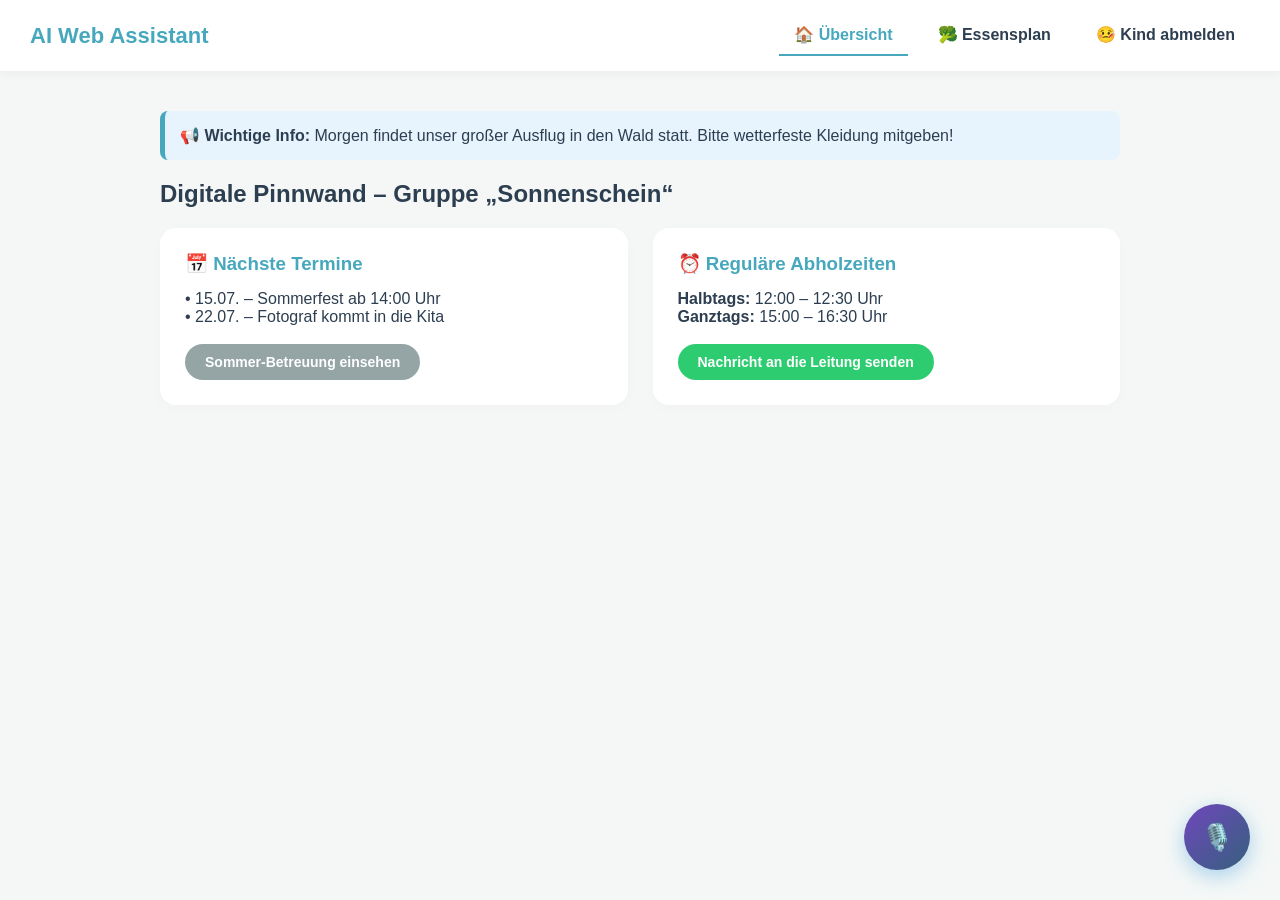
<file: index.html>
<!DOCTYPE html>
<html lang="de">
<head>
    <meta charset="UTF-8">
    <meta name="viewport" content="width=device-width, initial-scale=1.0">
    <title>Website – Übersicht</title>
    <style>
        :root {
            --primary: #47a8bd;
            --primary-hover: #378b9c;
            --success: #2ecc71;
            --text-dark: #2c3e50;
            --bg-light: #f4f7f6;
            --white: #ffffff;
        }
        * { box-sizing: border-box; margin: 0; padding: 0; font-family: 'Segoe UI', sans-serif; }
        body { background-color: var(--bg-light); color: var(--text-dark); padding-bottom: 60px; }

        .navbar {
            background: var(--white); padding: 15px 30px; display: flex;
            justify-content: space-between; align-items: center;
            box-shadow: 0 2px 10px rgba(0,0,0,0.05); position: sticky; top: 0; z-index: 100;
        }
        .brand { font-size: 22px; font-weight: bold; color: var(--primary); }
        .nav-links { display: flex; gap: 15px; }

        .site-link { color: var(--text-dark); background: transparent; text-decoration: none; font-weight: 600; padding: 10px 15px; transition: all 0.2s; }
        .site-link.active-nav { color: var(--primary); border-bottom: 2px solid var(--primary); }
        .site-btn { padding: 10px 20px; border-radius: 30px; font-size: 14px; font-weight: 600; border: none; cursor: pointer; background-color: var(--primary); color: var(--white); transition: all 0.2s; }
        .site-btn:hover { background-color: var(--primary-hover); }

        .page { padding: 40px 20px; max-width: 1000px; margin: 0 auto; }
        .grid { display: grid; grid-template-columns: repeat(auto-fit, minmax(300px, 1fr)); gap: 25px; margin-top: 20px; }
        .card { background: var(--white); padding: 25px; border-radius: 16px; box-shadow: 0 4px 15px rgba(0,0,0,0.02); }
        .card h3 { margin-bottom: 15px; color: var(--primary); }
        .alert-box { background: #e8f4fd; border-left: 5px solid var(--primary); padding: 15px; border-radius: 8px; margin-bottom: 20px; }
    </style>
</head>
<body>

    <!-- NAVIGATIONSLEISTE
         data-ki-hint hilft der generischen KI, mehrdeutige Begriffe (z.B. "Termine")
         der richtigen Seite zuzuordnen, ohne dass das Backend Site-Wissen braucht. -->
    <nav class="navbar">
        <div class="brand">AI Web Assistant</div>
        <div class="nav-links">
            <a id="nav-home" href="index.html" class="site-link active-nav"
               data-ki-hint="Übersichtsseite mit Terminen, Ausflügen, Sommerfest, Fotograf-Termin und Abholzeiten">
               🏠 Übersicht
            </a>
            <a id="nav-essen" href="essen.html" class="site-link"
               data-ki-hint="Essensplan-Seite: hier wird das Mittagessen bestellt oder storniert und vegetarisches Menü gewählt">
               🥦 Essensplan
            </a>
            <a id="nav-abmelden" href="abmelden.html" class="site-link"
               data-ki-hint="Seite zum Krankmelden bzw. Abwesenheit des Kindes eintragen">
               🤒 Kind abmelden
            </a>
        </div>
    </nav>

    <div class="page">
        <div class="alert-box">
            <strong>📢 Wichtige Info:</strong> Morgen findet unser großer Ausflug in den Wald statt. Bitte wetterfeste Kleidung mitgeben!
        </div>

        <h2>Digitale Pinnwand – Gruppe „Sonnenschein“</h2>
        <div class="grid">
            <div class="card">
                <h3>📅 Nächste Termine</h3>
                <p>• 15.07. – Sommerfest ab 14:00 Uhr</p>
                <p>• 22.07. – Fotograf kommt in die Kita</p>
                <br>
                <button id="btn-sommer" class="site-btn" style="background-color: #95a5a6;"
                        data-ki-hint="Zeigt den Sommerbetreuungs-Plan an"
                        onclick="alert('Sommerbetreuungs-Plan geöffnet.')">
                    Sommer-Betreuung einsehen
                </button>
            </div>
            <div class="card">
                <h3>⏰ Reguläre Abholzeiten</h3>
                <p><strong>Halbtags:</strong> 12:00 – 12:30 Uhr</p>
                <p><strong>Ganztags:</strong> 15:00 – 16:30 Uhr</p>
                <br>
                <button id="btn-kontakt" class="site-btn" style="background-color: var(--success);"
                        data-ki-hint="Sendet eine Nachricht an die Kita-Leitung"
                        onclick="alert('Nachricht gesendet!')">
                    Nachricht an die Leitung senden
                </button>
            </div>
        </div>
    </div>

    <!-- Generisches, Site-unabhängiges Plugin. Optional Konfiguration VOR dem Laden:
    <script>window.KI_PLUGIN_CONFIG = { backendUrl: "http://127.0.0.1:8000/befehl-analysieren" };</script>
    -->
    <script src="plugin.js"></script>
</body>
</html>
</file>
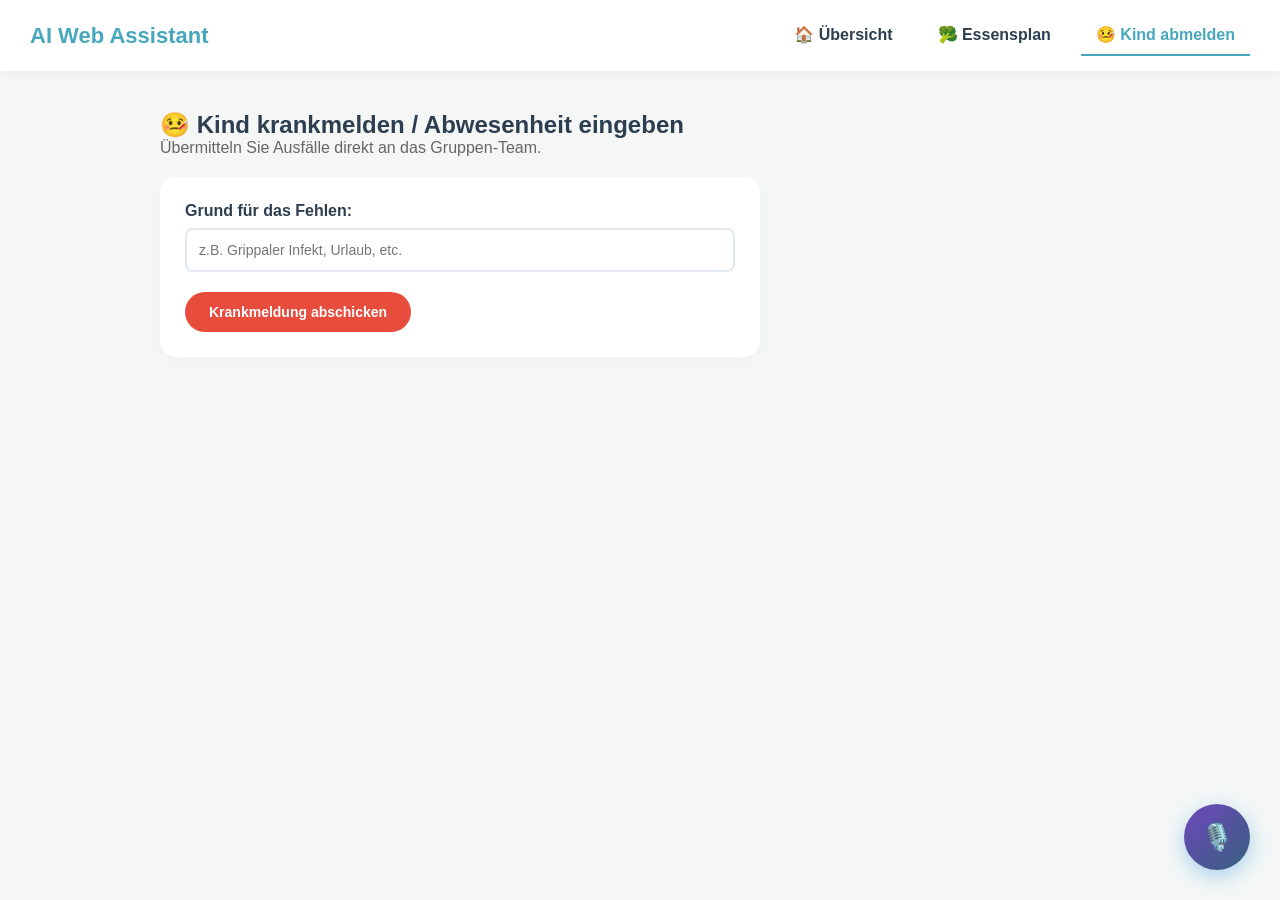
<file: abmelden.html>
<!DOCTYPE html>
<html lang="de">
<head>
    <meta charset="UTF-8">
    <meta name="viewport" content="width=device-width, initial-scale=1.0">
    <title>Kind abmelden</title>
    <style>
        :root {
            --primary: #47a8bd;
            --danger: #e74c3c;
            --text-dark: #2c3e50;
            --bg-light: #f4f7f6;
            --white: #ffffff;
        }
        * { box-sizing: border-box; margin: 0; padding: 0; font-family: 'Segoe UI', sans-serif; }
        body { background-color: var(--bg-light); color: var(--text-dark); padding-bottom: 60px; }

        .navbar { background: var(--white); padding: 15px 30px; display: flex; justify-content: space-between; align-items: center; box-shadow: 0 2px 10px rgba(0,0,0,0.05); }
        .brand { font-size: 22px; font-weight: bold; color: var(--primary); }
        .nav-links { display: flex; gap: 15px; }

        .site-link { color: var(--text-dark); background: transparent; text-decoration: none; font-weight: 600; padding: 10px 15px; }
        .site-link.active-nav { color: var(--primary); border-bottom: 2px solid var(--primary); }
        .site-btn { padding: 12px 24px; border-radius: 30px; font-size: 14px; font-weight: 600; border: none; cursor: pointer; background-color: var(--danger); color: var(--white); }

        .page { padding: 40px 20px; max-width: 1000px; margin: 0 auto; }
        .card { background: var(--white); padding: 25px; border-radius: 16px; box-shadow: 0 4px 15px rgba(0,0,0,0.02); max-width: 600px; margin-top: 20px; }
        .form-group { margin-bottom: 20px; }
        .form-group label { display: block; font-weight: bold; margin-bottom: 8px; }
        .form-input { width: 100%; padding: 12px; border: 2px solid #e2e8f0; border-radius: 8px; font-size: 14px; }
    </style>
</head>
<body>

    <nav class="navbar">
        <div class="brand">AI Web Assistant</div>
        <div class="nav-links">
            <a id="nav-home" href="index.html" class="site-link"
               data-ki-hint="Übersichtsseite mit Terminen, Ausflügen, Sommerfest, Fotograf-Termin und Abholzeiten">
               🏠 Übersicht
            </a>
            <a id="nav-essen" href="essen.html" class="site-link"
               data-ki-hint="Essensplan-Seite: hier wird das Mittagessen bestellt oder storniert und vegetarisches Menü gewählt">
               🥦 Essensplan
            </a>
            <a id="nav-abmelden" href="abmelden.html" class="site-link active-nav"
               data-ki-hint="Seite zum Krankmelden bzw. Abwesenheit des Kindes eintragen">
               🤒 Kind abmelden
            </a>
        </div>
    </nav>

    <div class="page">
        <h2>🤒 Kind krankmelden / Abwesenheit eingeben</h2>
        <p style="color: #666;">Übermitteln Sie Ausfälle direkt an das Gruppen-Team.</p>

        <!-- <form> gruppiert Eingabefeld + Absende-Button für den generischen
             Submit-Fix im Backend (formId + istSubmit). -->
        <form id="abmelden-formular" onsubmit="return false;">
            <div class="card">
                <div class="form-group">
                    <label for="input-grund">Grund für das Fehlen:</label>
                    <input type="text" id="input-grund" class="form-input"
                           placeholder="z.B. Grippaler Infekt, Urlaub, etc."
                           data-ki-hint="Grund der Krankmeldung bzw. Abwesenheit">
                </div>

                <button id="btn-abmelden-senden" type="submit" class="site-btn"
                        data-ki-submit
                        data-ki-hint="Sendet die Krankmeldung an das Gruppen-Team"
                        onclick="sendeAbmeldung()">
                    Krankmeldung abschicken
                </button>
            </div>
        </form>
    </div>

    <script>
        function sendeAbmeldung() {
            const grund = document.getElementById('input-grund').value;
            alert(`Das Kind wurde erfolgreich abgemeldet!\nGrund: ${grund || 'Keine Angabe'}`);
        }
    </script>
    <script src="plugin.js"></script>
</body>
</html>
</file>
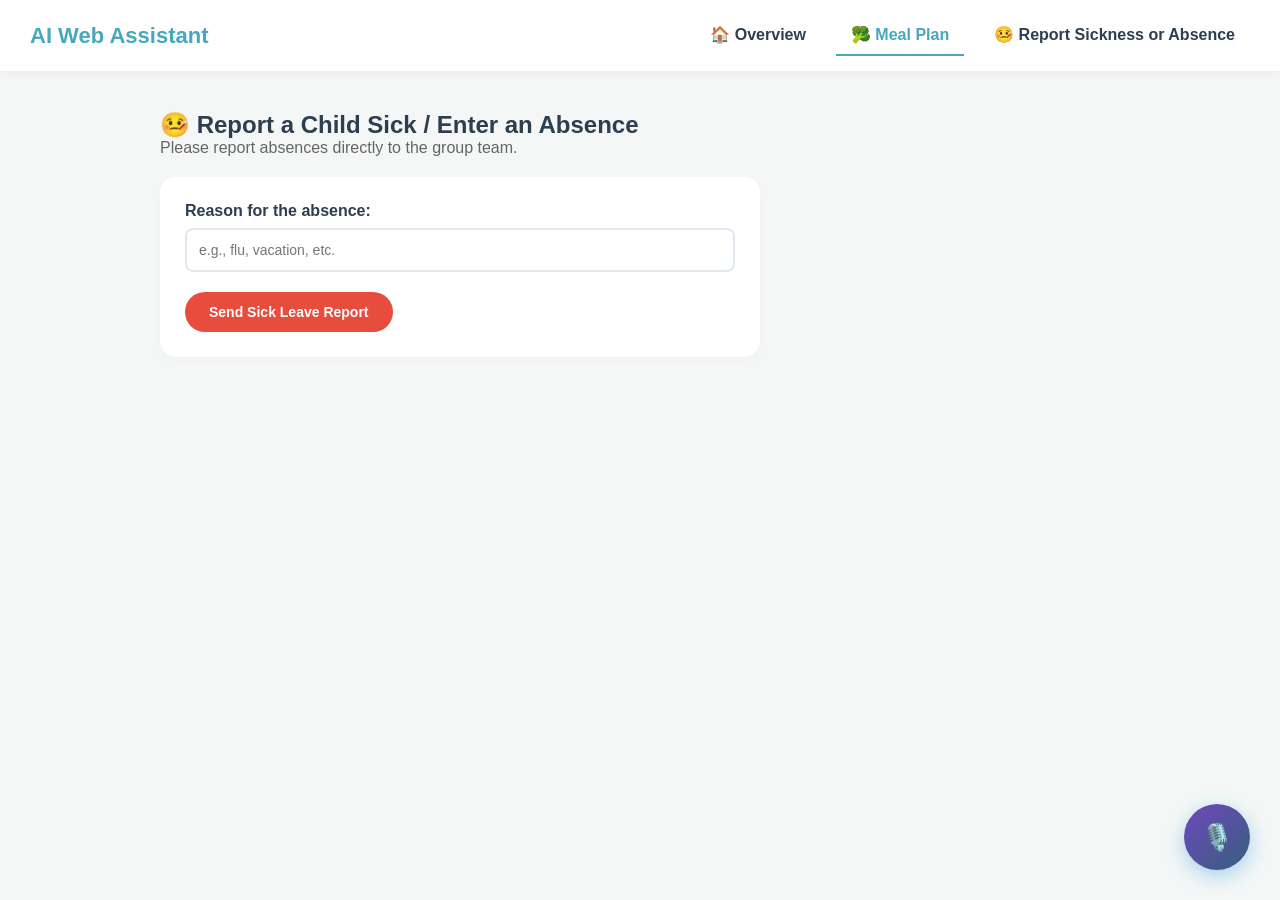
<file: absence.html>
<!DOCTYPE html>
<html lang="en">
<head>
    <meta charset="UTF-8">
    <meta name="viewport" content="width=device-width, initial-scale=1.0">
    <title>Report a Child's Absence</title>
    <style>
        :root {
            --primary: #47a8bd;
            --danger: #e74c3c;
            --text-dark: #2c3e50;
            --bg-light: #f4f7f6;
            --white: #ffffff;
        }
        * { box-sizing: border-box; margin: 0; padding: 0; font-family: 'Segoe UI', sans-serif; }
        body { background-color: var(--bg-light); color: var(--text-dark); padding-bottom: 60px; }

        .navbar { background: var(--white); padding: 15px 30px; display: flex; justify-content: space-between; align-items: center; box-shadow: 0 2px 10px rgba(0,0,0,0.05); }
        .brand { font-size: 22px; font-weight: bold; color: var(--primary); }
        .nav-links { display: flex; gap: 15px; }

        .site-link { color: var(--text-dark); background: transparent; text-decoration: none; font-weight: 600; padding: 10px 15px; }
        .site-link.active-nav { color: var(--primary); border-bottom: 2px solid var(--primary); }
        .site-btn { padding: 12px 24px; border-radius: 30px; font-size: 14px; font-weight: 600; border: none; cursor: pointer; background-color: var(--danger); color: var(--white); }

        .page { padding: 40px 20px; max-width: 1000px; margin: 0 auto; }
        .card { background: var(--white); padding: 25px; border-radius: 16px; box-shadow: 0 4px 15px rgba(0,0,0,0.02); max-width: 600px; margin-top: 20px; }
        .form-group { margin-bottom: 20px; }
        .form-group label { display: block; font-weight: bold; margin-bottom: 8px; }
        .form-input { width: 100%; padding: 12px; border: 2px solid #e2e8f0; border-radius: 8px; font-size: 14px; }
    </style>
</head>
<body>

    <nav class="navbar">
        <div class="brand">AI Web Assistant</div>
        <div class="nav-links">
            <a id="nav-home" href="index.html" class="site-link"
               data-ai-hint="Overview page with dates, field trips, summer party, photo session, and pickup times">
               🏠 Overview
            </a>
            <a id="nav-meal" href="meal.html" class="site-link active-nav"
               data-ai-hint="Meal planning page: here you can order or cancel the lunch for the week and select a vegetarian menu">
               🥦 Meal Plan
            </a>
            <a id="nav-absence" href="absence.html" class="site-link"
               data-ai-hint="Page for Reporting a Child's Sickness or Absence">
               🤒 Report Sickness or Absence
            </a>
        </div>
    </nav>

    <div class="page">
        <h2>🤒 Report a Child Sick / Enter an Absence</h2>
        <p style="color: #666;">Please report absences directly to the group team.</p>

        <!-- <form> groups the input field and submit button for the generic
             submit fix in the backend (formId + istSubmit). -->
        <form id="absence-form" onsubmit="return false;">
            <div class="card">
                <div class="form-group">
                    <label for="input-reason">Reason for the absence:</label>
                    <input type="text" id="input-reason" class="form-input"
                           placeholder="e.g., flu, vacation, etc."
                           data-ai-hint="Reason for the sick leave or absence">
                </div>

                <button id="btn-absence-send" type="submit" class="site-btn"
                        data-ai-submit
                        data-ai-hint="Sends the sick leave report to the group team"
                        onclick="sendSickLeaveReport()">
                    Send Sick Leave Report
                </button>
            </div>
        </form>
    </div>

    <script>
        function sendSickLeaveReport() {
            const reason = document.getElementById('input-reason').value;
            alert(`The child has been successfully reported as absent!\nReason: ${reason || 'No information available'}`);
        }
    </script>
    <script src="plugin.js"></script>
</body>
</html>
</file>
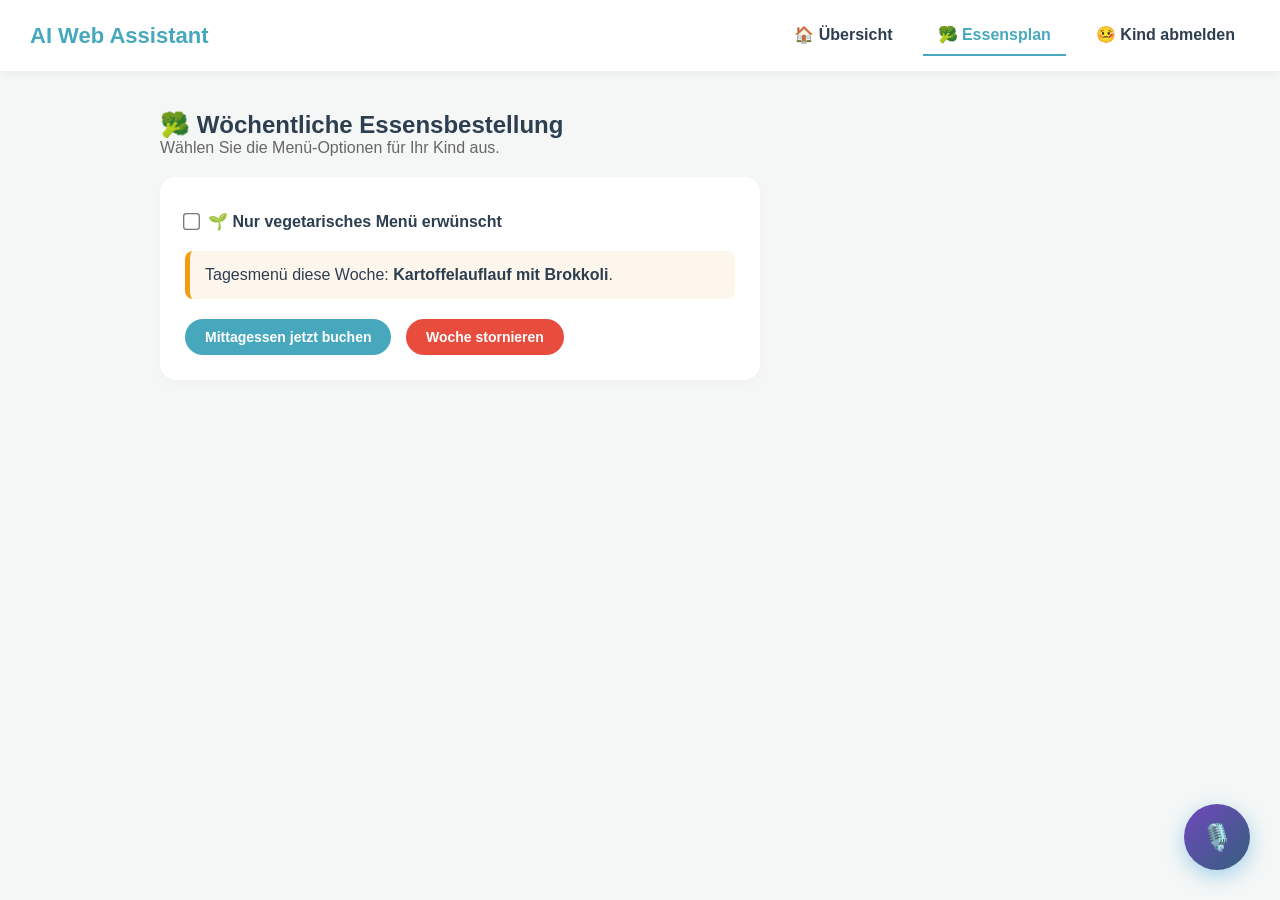
<file: essen.html>
<!DOCTYPE html>
<html lang="de">
<head>
    <meta charset="UTF-8">
    <meta name="viewport" content="width=device-width, initial-scale=1.0">
    <title>Essensplan</title>
    <style>
        :root {
            --primary: #47a8bd;
            --primary-hover: #378b9c;
            --danger: #e74c3c;
            --text-dark: #2c3e50;
            --bg-light: #f4f7f6;
            --white: #ffffff;
        }
        * { box-sizing: border-box; margin: 0; padding: 0; font-family: 'Segoe UI', sans-serif; }
        body { background-color: var(--bg-light); color: var(--text-dark); padding-bottom: 60px; }

        .navbar { background: var(--white); padding: 15px 30px; display: flex; justify-content: space-between; align-items: center; box-shadow: 0 2px 10px rgba(0,0,0,0.05); }
        .brand { font-size: 22px; font-weight: bold; color: var(--primary); }
        .nav-links { display: flex; gap: 15px; }

        .site-link { color: var(--text-dark); background: transparent; text-decoration: none; font-weight: 600; padding: 10px 15px; }
        .site-link.active-nav { color: var(--primary); border-bottom: 2px solid var(--primary); }
        .site-btn { padding: 10px 20px; border-radius: 30px; font-size: 14px; font-weight: 600; border: none; cursor: pointer; background-color: var(--primary); color: var(--white); margin-right: 10px; }

        .page { padding: 40px 20px; max-width: 1000px; margin: 0 auto; }
        .card { background: var(--white); padding: 25px; border-radius: 16px; box-shadow: 0 4px 15px rgba(0,0,0,0.02); max-width: 600px; margin-top: 20px; }
        .form-group { margin-bottom: 20px; }
        .checkbox-group { display: flex; gap: 10px; align-items: center; margin-top: 10px; }
        .alert-box { background: #fdf6ec; border-left: 5px solid #f39c12; padding: 15px; border-radius: 8px; margin-bottom: 20px; }
    </style>
</head>
<body>

    <nav class="navbar">
        <div class="brand">AI Web Assistant</div>
        <div class="nav-links">
            <a id="nav-home" href="index.html" class="site-link"
               data-ki-hint="Übersichtsseite mit Terminen, Ausflügen, Sommerfest, Fotograf-Termin und Abholzeiten">
               🏠 Übersicht
            </a>
            <a id="nav-essen" href="essen.html" class="site-link active-nav"
               data-ki-hint="Essensplan-Seite: hier wird das Mittagessen bestellt oder storniert und vegetarisches Menü gewählt">
               🥦 Essensplan
            </a>
            <a id="nav-abmelden" href="abmelden.html" class="site-link"
               data-ki-hint="Seite zum Krankmelden bzw. Abwesenheit des Kindes eintragen">
               🤒 Kind abmelden
            </a>
        </div>
    </nav>

    <div class="page">
        <h2>🥦 Wöchentliche Essensbestellung</h2>
        <p style="color: #666;">Wählen Sie die Menü-Optionen für Ihr Kind aus.</p>

        <!-- <form> gruppiert Checkbox + Buchen-Button für den generischen Submit-Fix
             im Backend (formId + istSubmit). Kein Site-spezifischer Code mehr nötig. -->
        <form id="essen-formular" onsubmit="return false;">
            <div class="card">
                <div class="form-group">
                    <div class="checkbox-group">
                        <input type="checkbox" id="chk-veggie" style="transform: scale(1.3);"
                               data-ki-hint="Nur vegetarisches Menü bestellen">
                        <label for="chk-veggie" style="margin: 0; cursor: pointer; font-weight: bold;">🌱 Nur vegetarisches Menü erwünscht</label>
                    </div>
                </div>

                <div class="alert-box">
                    Tagesmenü diese Woche: <strong>Kartoffelauflauf mit Brokkoli</strong>.
                </div>

                <button id="btn-essen-buchen" type="submit" class="site-btn"
                        data-ki-submit
                        data-ki-hint="Bucht bzw. bestellt das Mittagessen für die Woche"
                        onclick="alert('Das Mittagessen wurde gebucht!')">
                    Mittagessen jetzt buchen
                </button>
                <button id="btn-essen-stornieren" type="button" class="site-btn" style="background-color: var(--danger);"
                        data-ki-hint="Storniert die Essensbestellung für die ganze Woche"
                        onclick="alert('Bestellung storniert.')">
                    Woche stornieren
                </button>
            </div>
        </form>
    </div>

    <script src="plugin.js"></script>
</body>
</html>
</file>
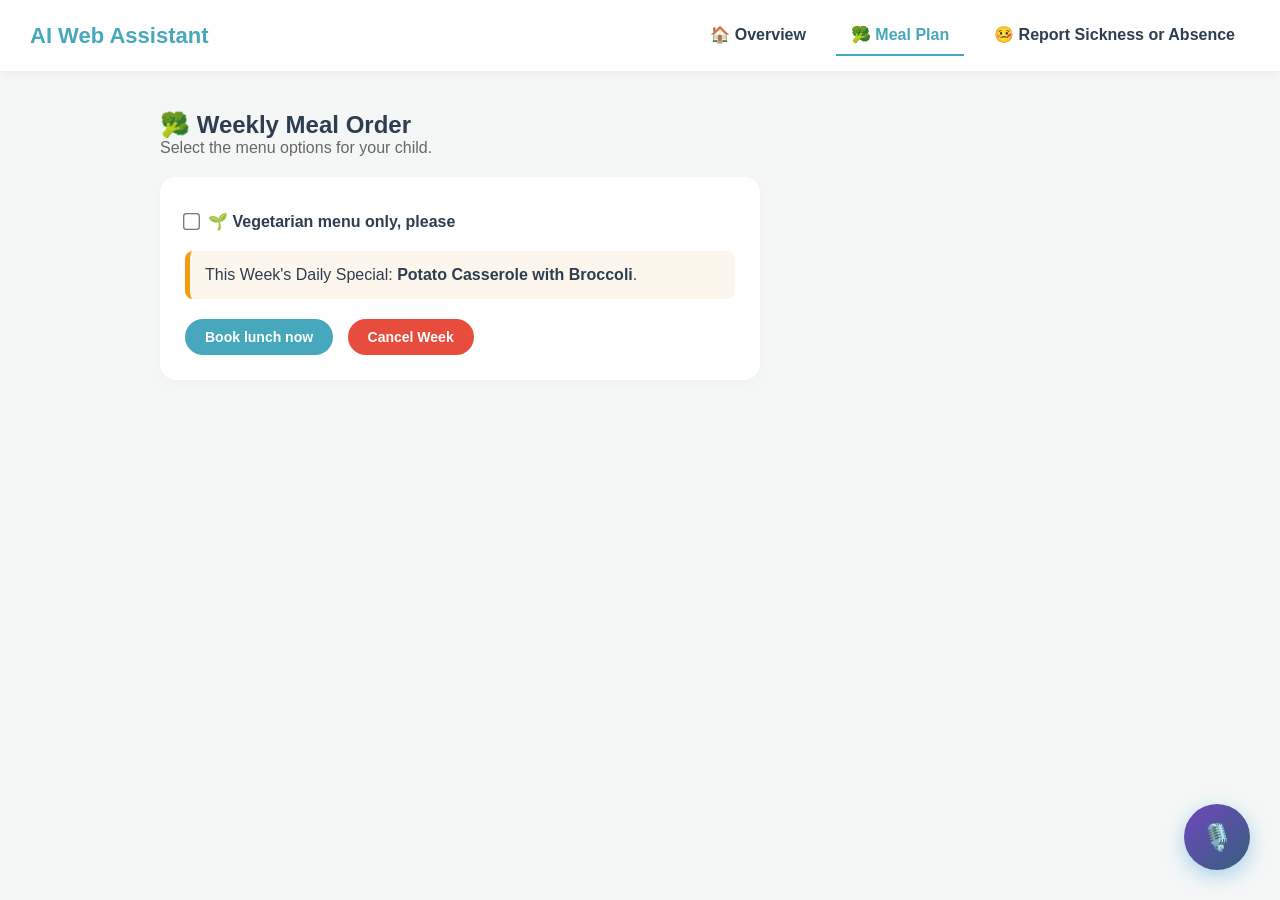
<file: meal.html>
<!DOCTYPE html>
<html lang="en">
<head>
    <meta charset="UTF-8">
    <meta name="viewport" content="width=device-width, initial-scale=1.0">
    <title>Meal Plan</title>
    <style>
        :root {
            --primary: #47a8bd;
            --primary-hover: #378b9c;
            --danger: #e74c3c;
            --text-dark: #2c3e50;
            --bg-light: #f4f7f6;
            --white: #ffffff;
        }
        * { box-sizing: border-box; margin: 0; padding: 0; font-family: 'Segoe UI', sans-serif; }
        body { background-color: var(--bg-light); color: var(--text-dark); padding-bottom: 60px; }

        .navbar { background: var(--white); padding: 15px 30px; display: flex; justify-content: space-between; align-items: center; box-shadow: 0 2px 10px rgba(0,0,0,0.05); }
        .brand { font-size: 22px; font-weight: bold; color: var(--primary); }
        .nav-links { display: flex; gap: 15px; }

        .site-link { color: var(--text-dark); background: transparent; text-decoration: none; font-weight: 600; padding: 10px 15px; }
        .site-link.active-nav { color: var(--primary); border-bottom: 2px solid var(--primary); }
        .site-btn { padding: 10px 20px; border-radius: 30px; font-size: 14px; font-weight: 600; border: none; cursor: pointer; background-color: var(--primary); color: var(--white); margin-right: 10px; }

        .page { padding: 40px 20px; max-width: 1000px; margin: 0 auto; }
        .card { background: var(--white); padding: 25px; border-radius: 16px; box-shadow: 0 4px 15px rgba(0,0,0,0.02); max-width: 600px; margin-top: 20px; }
        .form-group { margin-bottom: 20px; }
        .checkbox-group { display: flex; gap: 10px; align-items: center; margin-top: 10px; }
        .alert-box { background: #fdf6ec; border-left: 5px solid #f39c12; padding: 15px; border-radius: 8px; margin-bottom: 20px; }
    </style>
</head>
<body>

    <nav class="navbar">
        <div class="brand">AI Web Assistant</div>
        <div class="nav-links">
            <a id="nav-home" href="index.html" class="site-link"
               data-ai-hint="Overview page with dates, field trips, summer party, photo session, and pickup times">
               🏠 Overview
            </a>
            <a id="nav-meal" href="meal.html" class="site-link active-nav"
               data-ai-hint="Meal planning page: here you can order or cancel the lunch for the week and select a vegetarian menu">
               🥦 Meal Plan
            </a>
            <a id="nav-absence" href="absence.html" class="site-link"
               data-ai-hint="Page for Reporting a Child's Sickness or Absence">
               🤒 Report Sickness or Absence
            </a>
        </div>
    </nav>

    <div class="page">
        <h2>🥦 Weekly Meal Order</h2>
        <p style="color: #666;">Select the menu options for your child.</p>

        <!-- <form> groups the checkbox and “Book” button for the generic submit fix
             in the backend (formId + istSubmit). No site-specific code is needed anymore. -->
        <form id="meal-form" onsubmit="return false;">
            <div class="card">
                <div class="form-group">
                    <div class="checkbox-group">
                        <input type="checkbox" id="chk-veggie" style="transform: scale(1.3);"
                               data-ai-hint="Order only vegetarian meals">
                        <label for="chk-veggie" style="margin: 0; cursor: pointer; font-weight: bold;">🌱 Vegetarian menu only, please</label>
                    </div>
                </div>

                <div class="alert-box">
                    This Week's Daily Special: <strong>Potato Casserole with Broccoli</strong>.
                </div>

                <button id="btn-book-meal" type="submit" class="site-btn"
                        data-ai-submit
                        data-ai-hint="Book or order lunch for the week"
                        onclick="alert('Lunch has been booked!')">
                    Book lunch now
                </button>
                <button id="btn-cancel-meal" type="button" class="site-btn" style="background-color: var(--danger);"
                        data-ai-hint="Cancel the meal order for the entire week"
                        onclick="alert('Order canceled.')">
                    Cancel Week
                </button>
            </div>
        </form>
    </div>

    <script src="plugin.js"></script>
</body>
</html>
</file>
